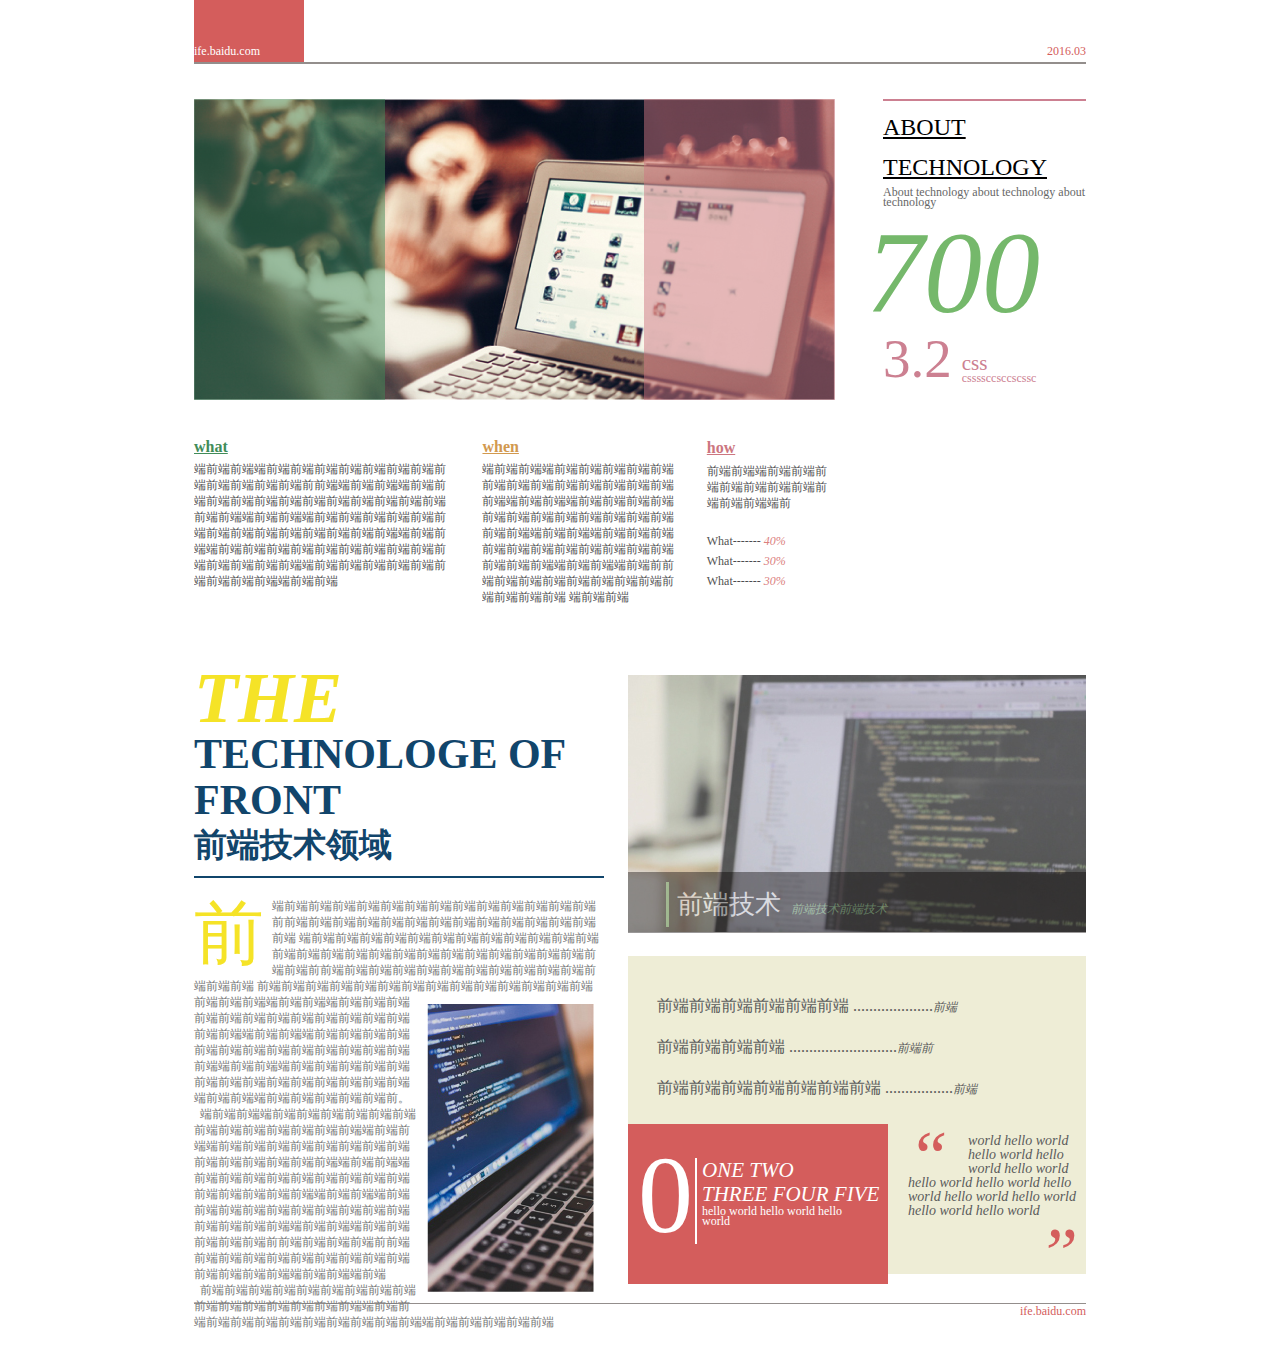
<file: index.html>
<!DOCTYPE html>
<html lang="en">
<head>
	<meta charset="UTF-8">
	<title>IFE</title>
	<link rel="stylesheet" href="css/reset.css">
	<link rel="stylesheet" href="css/index.css"></head>
<body>
	<div class="public-container">
		<div class="header clearfloat">
			<p class="txtlogo">
				<a href="">ife.baidu.com</a>
			</p>
			<p class="date">2016.03</p>
		</div>
		<div class="banner clearfloat">
			<div class="banner-demo clearfloat">
				<div class="left"></div>
				<div class="right"></div>
			</div>
			<div class="banner-info clearfloat">
				<p class="p1">ABOUT TECHNOLOGY</p>
				<P class="p2">About technology about technology about technology</P>
				<p class="p3">700</p>
				<div class="p4 clearfloat">
					<p class="p5">3.2</p>
					<p class="p6">css<br><span class="p7">cssssccsccscssc</span></p>
				</div>
			</div>
		</div>
		<div class="menu clearfloat">
			<div class="menu-list-l">
				<h3 class="title">what</h3>
				<p class="txt">端前端前端端前端前端前端前端前端前端前端前端前端前端前端前端前前端端前端前端端前端前端前端前端前端前端前端前端前端前端前端前端前端前端端前端前端端前端前端前端前端前端前端前端前端前端前端前端前端前端前端端前端前端端前端前端前端前端前端前端前端前端前端前端前端前端前端前端端前端前端前端前端前端前端前端前端前端端前端前端</p>
			</div>
			<div class="menu-list-m">
				<h3 class="title">when</h3>
				<p class="txt">端前端前端端前端前端前端前端前端前端前端前端前端前端前端前端前端前端端前端前端端前端前端前端前端前端前端前端前端前端前端前端前端前端前端端前端前端端前端前端前端前端前端前端前端前端前端前端前端前端前端前端端前端前端端前端前前端前端前端前端前端前端前端前端前端前端前端前端
                 端前端前端</p>
			</div>
			<div class="menu-list-r">
				<h3 class="title">how</h3>
				<p class="txt">前端前端端前端前端前端前端前端前端前端前端前端前端端前</p>
					<ul class="data">
						<li>What------- <span class="percent">40%</span></li>
						<li>What------- <span class="percent">30%</span></li>
						<li>What------- <span class="percent">30%</span></li>
					</ul>
			</div>
			
		</div>
		<div class="panel clearfloat">
			<div class="panel-left">
				<div class="title">
					<p class="txt"><span class="bigtxt">THE</span> TECHNOLOGE OF FRONT</p>
					<p class="normaltxt">前端技术领域</p>
				</div>
				<div class="content clearfloat">
					<p class="paragragh"> <div class="big">前</div>端前端前端前端前端前端前端前端前端前端前端前端前端前端前前端前端前端前端前端前端前端前端前端前端前端前端前端前端 端前端前端前端前端前端前端前端前端前端前端前端前端前端前端前端前端前端前端前端前端前端前端前端前端前端前端前端前前端前端前端前端前端前端前端前端前端前端前端前端前端前端	前端前端前端前端前端前端前端前端前端前端前端前端前端前端前端前端前端端<img src="images/panel-left-demo.jpg" alt="">前端前端端前端前端前端前端前端前端前端前端前端前端前端前端前端前端端前端前端端前端前端前端前端前端前端前端前端前端前端前端前端前端前端端前端前端端前端前端前端前端前端前端前端前端前端前端前端前端前端前端端前端前端端前端前端前端前端前端前。<br>
					&nbsp;&nbsp;端前端前端端前端前端前端前端前端前端前端前端前端前端前端前端前端端前端前端端前端前端前端前端前端前端前端前端前端前端前端前端前端前端端前端前端端前端前端前端前端前端前端前端前端前端前端前端前端前端前端端前端前端端前端前端前端前端前端前端前端前端前端前端前端前端前端前端端前端前端端前端前端前端前端前端前前端前端前端前端前前端前端前端前端前端前端前端前端前端前端前端前端前端前端端前端前端端前端<br>
					&nbsp;&nbsp;前端前端前端前端前端前端前端前端前端前端前端前端前端前端前端前端端前端前端前端前端前端前端前端前端前端前端前端端前端前端前端前端前端
					</p>
						
				</div>
			</div>
			<div class="panel-right">
				<div class="up">
					<div class="panel-right-bg">
						<div class="intro">
							<p class="title"> 前端技术<span class="small">前端技术前端技术</span></p>
					</div>
				</div>
				<div class="down">
					<ul class="col">
						<li>前端前端前端前端前端前端 ....................<span class="item">前端</span></li>
						<li>前端前端前端前端 ...........................<span class="item">前端前</span></li>
						<li>前端前端前端前端前端前端前端 .................<span class="item">前端</span></li>
					</ul>
					<div class="bottom clearfloat">
						<div class="bottom-left clearfloat">
							<div class="container">
								<div class="zero">0</div>
							<div class="line"></div>
							<div class="onetwo">
								<p class="bigone">ONE TWO <br>THREE FOUR FIVE</p>
								<p class="hello">hello world hello world hello world</p>
							</div>
							</div>
							
						</div>
						<div class="bottom-right clearfloat">
							<div><span class="dot dot-l">“</span> world hello world hello world hello world hello world hello world hello world hello world hello world hello world hello world hello world <span class="dot dot-r">”</span></div>
						</div>
					</div>
				</div>
			</div>
		</div>
	</div>
		<div class="footer">
			<span class="txt">ife.baidu.com</span>
		</div>
	</div>
</body>
</html>
</file>
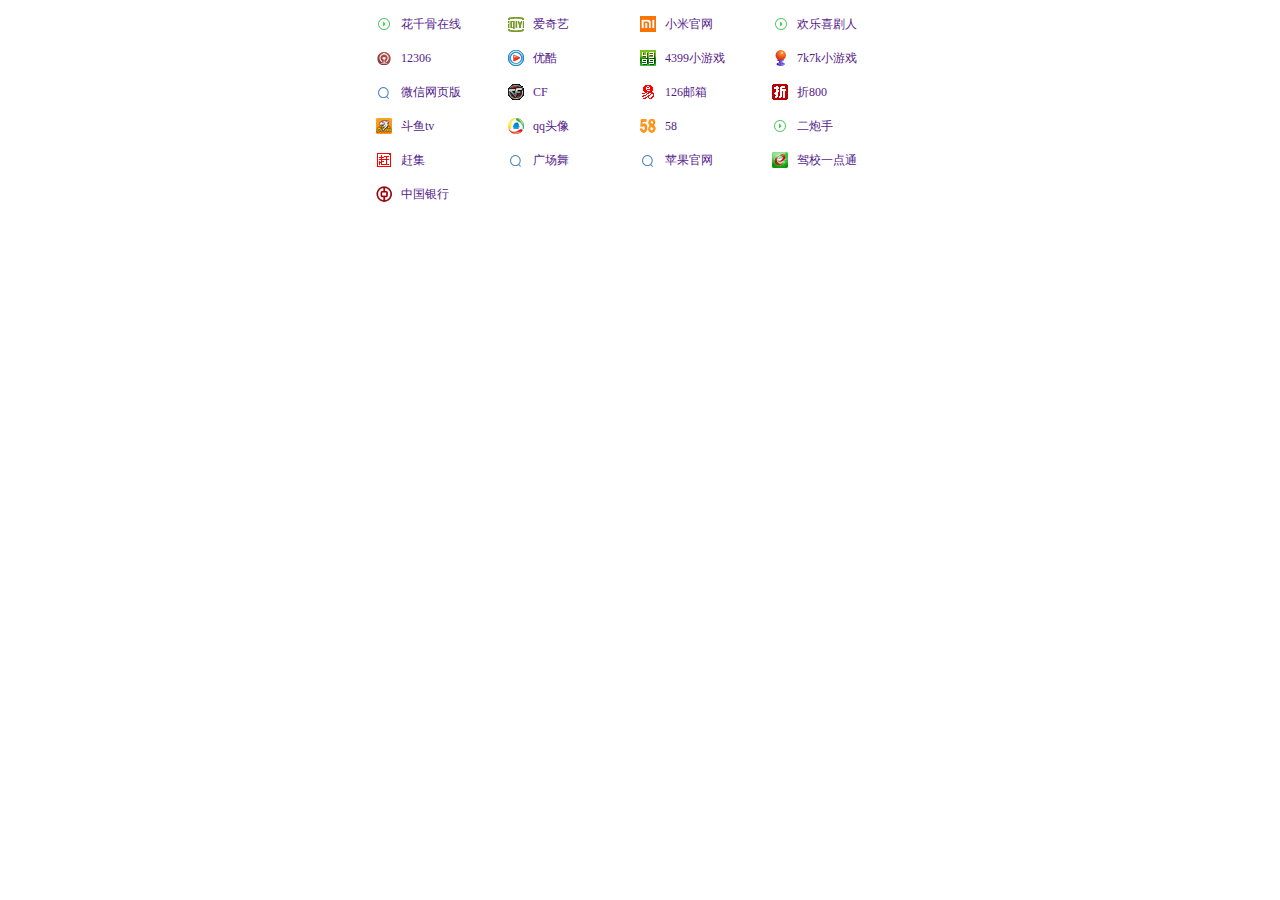
<file: 360table.html>
<!DOCTYPE html>
<html lang="en">
<head>
	<meta charset="UTF-8">
	<title>360导航列表</title>
	<style>
	 * {
	 	margin:0;
	 	padding:0;
	 }
	 ul {
	 	width: 542px;
	 	height: 207px;
	 	margin: 0 auto;
	 	padding-top:16px;
	 	padding-left:14px;
	 	list-style: none;
	 }
	 ul li {
	 	float:left;
	 	font:12px/16px "Microsoft Yahei";
	 	color:#8d8d8d;
	 	width: 132px;
	 	height: 16px;
	 	margin-bottom:18px;
	 }
	 a {
	 	display:block;
	 	text-decoration:none;
	 }
	 a:hover {
	 	color:#cf2137;
	 	text-decoration:underline;
	 }
	 .item1 {
	 	padding-left:25px;
	 	background:url(ico_360.png) no-repeat -8px -31px;
	 }
	  .item2 {
	 	padding-left:25px;
	 	background:url(ico_360.png) no-repeat -140px -31px;
	 }
	  .item3 {
	 	padding-left:25px;
	 	background:url(ico_360.png) no-repeat -272px -21px;
	 }
	  .item4 {
	 	padding-left:25px;
	 	background:url(ico_360.png) no-repeat -403px -31px;
	 }
	  .item5 {
	 	padding-left:25px;
	 	background:url(ico_360.png) no-repeat -8px -63px;
	 }
	  .item6 {
	 	padding-left:25px;
	 	background:url(ico_360.png) no-repeat -140px -64px;
	 }
	  .item7 {
	 	padding-left:25px;
	 	background:url(ico_360.png) no-repeat -272px -64px;
	 }
	  .item8 {
	 	padding-left:25px;
	 	background:url(ico_360.png) no-repeat -403px -64px;
	 }
	  .item9 {
	 	padding-left:25px;
	 	background:url(ico_360.png) no-repeat -8px -96px;
	 }
	  .item10 {
	 	padding-left:25px;
	 	background:url(ico_360.png) no-repeat -140px -91px;
	 }
	  .item11 {
	 	padding-left:25px;
	 	background:url(ico_360.png) no-repeat -272px -97px;
	 }
	  .item12 {
	 	padding-left:25px;
	 	background:url(ico_360.png) no-repeat -404px -97px;
	 }
	  .item13 {
	 	padding-left:25px;
	 	background:url(ico_360.png) no-repeat -8px -130px;
	 }
	  .item14 {
	 	padding-left:25px;
	 	background:url(ico_360.png) no-repeat -140px -120px;
	 }
	  .item15 {
	 	padding-left:25px;
	 	background:url(ico_360.png) no-repeat -272px -130px;
	 }
	  .item16 {
	 	padding-left:25px;
	 	background:url(ico_360.png) no-repeat -404px -130px;
	 }
	  .item17 {
	 	padding-left:25px;
	 	background:url(ico_360.png) no-repeat -8px -163px;
	 }
	  .item18 {
	 	padding-left:25px;
	 	background:url(ico_360.png) no-repeat -140px -162px;
	 }
	  .item19 {
	 	padding-left:25px;
	 	background:url(ico_360.png) no-repeat -272px -162px;
	 }
	  .item20 {
	 	padding-left:25px;
	 	background:url(ico_360.png) no-repeat -404px -163px;
	 }
	  .item21 {
	 	padding-left:25px;
	 	background:url(ico_360.png) no-repeat -8px -196px;
	 }
	</style>
</head>
<body>
	<ul>
		<li><a href="" class="item1">花千骨在线</a></li>
		<li><a href="" class="item2">爱奇艺</a></li>
		<li><a href="" class="item3">小米官网</a></li>
		<li><a href="" class="item4">欢乐喜剧人</a></li>
		<li><a href="" class="item5">12306</a></li>
		<li><a href="" class="item6">优酷</a></li>
		<li><a href="" class="item7">4399小游戏</a></li>
		<li><a href="" class="item8">7k7k小游戏</a></li>
		<li><a href="" class="item9">微信网页版</a></li>
		<li><a href="" class="item10">CF</a></li>
		<li><a href="" class="item11">126邮箱</a></li>
		<li><a href="" class="item12">折800</a></li>
		<li><a href="" class="item13">斗鱼tv</a></li>
		<li><a href="" class="item14">qq头像</a></li>
		<li><a href="" class="item15">58</a></li>
		<li><a href="" class="item16">二炮手</a></li>
		<li><a href="" class="item17">赶集</a></li>
		<li><a href="" class="item18">广场舞</a></li>
		<li><a href="" class="item19">苹果官网</a></li>
		<li><a href="" class="item20">驾校一点通</a></li>
		<li><a href="" class="item21">中国银行</a></li>
	</ul> 
</body>
</html>
</file>
<file: css/index.css>
.header {
	height:62px;
	border-bottom:2px solid #938e8c;
}

.header .txtlogo {
	float:left;
	width: 110px;
	height: 62px;
	font-size:12px;
	background-color: #d45d5c;
	font-family: "黑体";
}

.header .txtlogo a {
	color: #fff;
	margin-top:44px;
}

.header .date {
	float:right;
	margin-top:44px;
	font-size:12px;
	font-family: "黑体";
	color:#d45d5c;
}

.banner {
	height: 301px;
	margin-top:35px;
}

.banner .banner-demo {
	float:left;
	width: 641px;
	height: 301px;
	overflow:hidden;
	background: url("../images/banner-demo.jpg");
}

.banner .banner-demo .left {
	float:left;
	width: 191px;
	height: 301px;
	background: #428c59;
	opacity:0.5;
}

.banner .banner-demo .right {
	float:right;
	width: 191px;
	height: 301px;
	background: #cd7681;
	opacity:0.5;
}

.banner .banner-info {
	float:right;
	width: 203px;
	height: 301px;
	border-top: 2px solid #cc8091;
/*	background-color: #ccc;*/
}

.banner .banner-info .p1 {
	font-size: 24px;
	font-family: "Microsoft Yahei";
	text-decoration: underline;
	line-height: 40px;
	margin-top:6px;
}

.banner .banner-info .p2 {
	font-size:12px;
	color:#676767;
	font-family:"楷体";
	line-height:10px;
}

.banner .banner-info .p3 {
	font-size:116px;
	color:#75b86b;
	margin-left:-17px;
	font-family:"Microsoft Yahei";
	font-style: italic;
}

.banner .banner-info .p4 {
	margin-top:-13px;
	width: 234px;
}

.banner .banner-info .p5 {
	float:left;
	font-size:55px;
	color:#cc8091;
	font-family:"Microsoft Yahei";

}

.banner .banner-info .p6{
	float:left;
	margin-top:30px;
	margin-left:10px;
	line-height: 12px;
	font-size:21px;
	color:#cc8091;
	font-family:"Microsoft Yahei";
}

.banner .banner-info .p7{
	font-size:12px;
	color:#cc8091;
	font-family:"Microsoft Yahei";
}

.menu {
	width: 641px;
	margin-top:38px;
	/*background-color: #ccc;*/
}

.menu .menu-list-l,.menu .menu-list-m,.menu .menu-list-r {
	float:left;
}

.menu .menu-list-l {
	width: 40%;
    margin-right: 5%;
}

.menu .menu-list-l .title {
    font-size:16px;
	color:#418c59;
	font-family:"Microsoft Yahei";
	text-decoration: underline;
}

.menu .menu-list-m .title {
	font-size:16px;
	color:#d2994f;
	font-family:"Microsoft Yahei";
	text-decoration: underline;
}

.menu .menu-list-r .title {
	font-size:16px;
	color:#cc7680;
	font-family:"Microsoft Yahei";
	text-decoration: underline;
}

.menu .txt {
	margin-top:5px;
    font-size: 12px;
    line-height: 16px;
    opacity:0.7;
}

.menu .menu-list-m {
	width: 30%;
	margin-right:5%;
}

.menu .menu-list-r {
	width: 20%;
	line-height:20px;
}

.menu .menu-list-r .data {
    margin-top:20px;
    font-size: 12px;
    font-family:"Microsoft Yahei";
    opacity:0.7;
}

.menu .menu-list-r .percent{
    margin-top:20px;
    font-size: 12px;
    font-family:"Microsoft Yahei";
    color: #cd4a48;
    font-style: italic;
}

.panel {
	height: 608px;
	margin-top: 70px;
/*	background-color: #ccc;*/
}

.panel .panel-left {
	float:left;
	width: 410px;
}

.panel .panel-left .title {
	border-bottom: 2px solid #10456b;
	padding-bottom:8px;
} 

.panel-left .title .txt {
    font-size: 42px;
    font-family:"黑体";
    color: #11456b;
    line-height: 46px;
    font-weight: bold;
}

.panel-left .title .bigtxt {
	font-size:72px;
	color:#f5e327;
	font-style: italic;
}

.panel-left .title .normaltxt {
    font-size:33px;
    color:#11456b;
    font-family:"黑体";
    font-weight:bold;
}

.panel-left .content {
	margin-top:20px;
	font-size: 12px;
	line-height: 16px;
	color:#767777;
	font-family: "宋体";
}

.panel-left .content .big {
	float: left;
	width: 68px;
	height: 40px;
	font-size:70px;
    color:#f5e327;
    padding:10px 10px 10px 0;
    margin-top:18px;
    font-family:"Microsoft Yahei";
}

.panel-left .content img {
	float:right;
	padding:10px;
}

.panel .panel-right {
	float:right;
	width: 458px;
}

.panel-right .panel-right-bg{
	width: 458px;
	height: 62px;
	padding-top: 197px;
	background: url("../images/panel-right-bg.jpg") no-repeat;
}

.panel-right .panel-right-bg .intro {
	position:relative;
	height: 61px;
	padding-left:38px;
	background-color: #040000;
	opacity:0.4;
}

.panel-right .panel-right-bg .title {
	position:absolute;
	top:10px;
	font-size:26px;
	color:#fff;
	font-family:"Microsoft Yahei";
	width: 280px;
	height: 45px;
	line-height: 45px;
	padding-left:8px;
	border-left:3px solid #72b16a;
}

.panel-right .panel-right-bg .small {
	font-size:12px;
	color:#72b16a;
	font-style:italic;
	padding-left:10px;
	letter-spacing:  140%;
}

.panel-right .down {
	height: 298px;
	width: 458px;
	padding-top:20px;
    margin-top:22px;
	background-color: #eeedd6;
}

.panel-right .down .col {
	width: 400px;
	margin:0 auto;
	font-size:16px;
	color:#5a5b5b;
}

.panel-right .down .col li {
	margin-top:20px;
}

.panel-right .down .col .item {
	font-size:12px;
	color:#5a5b5b;
	font-style:italic;
	text-align: right;
}

.panel-right .down .bottom {
    width: 458px;
    margin-top:25px;
}

.panel-right .bottom .bottom-left {
	float:left;
    width: 260px;	
    height: 160px;
    background-color: #d45d5c;
}

.panel-right .bottom .bottom-left .container {
   width: 240px;
   height: 142px;
   margin:0 auto;
   margin-top:8px;
 /*  background-color: #ccf;*/
}

.panel-right .bottom .bottom-left .zero {
	float:left;
	font-size:110px;
	color:#fff;
	font-family: "Microsoft Yahei";
}
.panel-right .bottom .bottom-left .zero {
	float:left;
	height: 86px;
}
.panel-right .bottom .bottom-left .onetwo {
	float:left;
	margin-left:5px;
	width: 156px;
	height: 86px;
}
.panel-right .bottom .bottom-left .line {
	float:left;
	width: 2px;
	height: 86px;
	border-right:2px solid #fff;
}
.panel-right .bottom .bottom-left .onetwo ,.panel-right .bottom .bottom-left .line {
    margin-top:26px;
}
.panel-right .bottom .bottom-left .bigone {
	font-size: 21px;
	color:#fff;
	width: 180px;
	font-family:"黑体";
	line-height: 24px;
	font-style:italic;
}

.panel-right .bottom .bottom-left .hello {
	font-size: 12px;
	color:#fff;
	width: 140px;
	font-family:"黑体";
	line-height: 10px;
}

.panel-right .bottom .bottom-right {
	float:right;
    width: 186px;
    padding-top:10px;
    height: 150px;
   /* background-color: #0cf;
*/    font-size:14px;
    font-family:"黑体";
    font-style:italic;
    color:#5a5b5b;
    line-height:14px;
}

.panel-right .bottom .bottom-right div{
	width: 170px;
	margin: 0 auto;
}

.panel-right .bottom .bottom-right .dot {
    font-size:72px;
    color:#d45d5c;
    font-family: "黑体";
}
.panel-right .bottom .bottom-right .dot-l{
	float:left;
	margin-top:15px;
	margin-right:20px;

}

.panel-right .bottom .bottom-right .dot-r {
	float:right;
	margin-top:28px;
}
.footer {
	height: 60px;
	width: 892px;
	margin-top:20px;
	border-top:1px solid #938e8c;
	text-align: right;
	font-size:12px;
	font-family:"黑体";
	color:#d45d5c;
}
</file>
